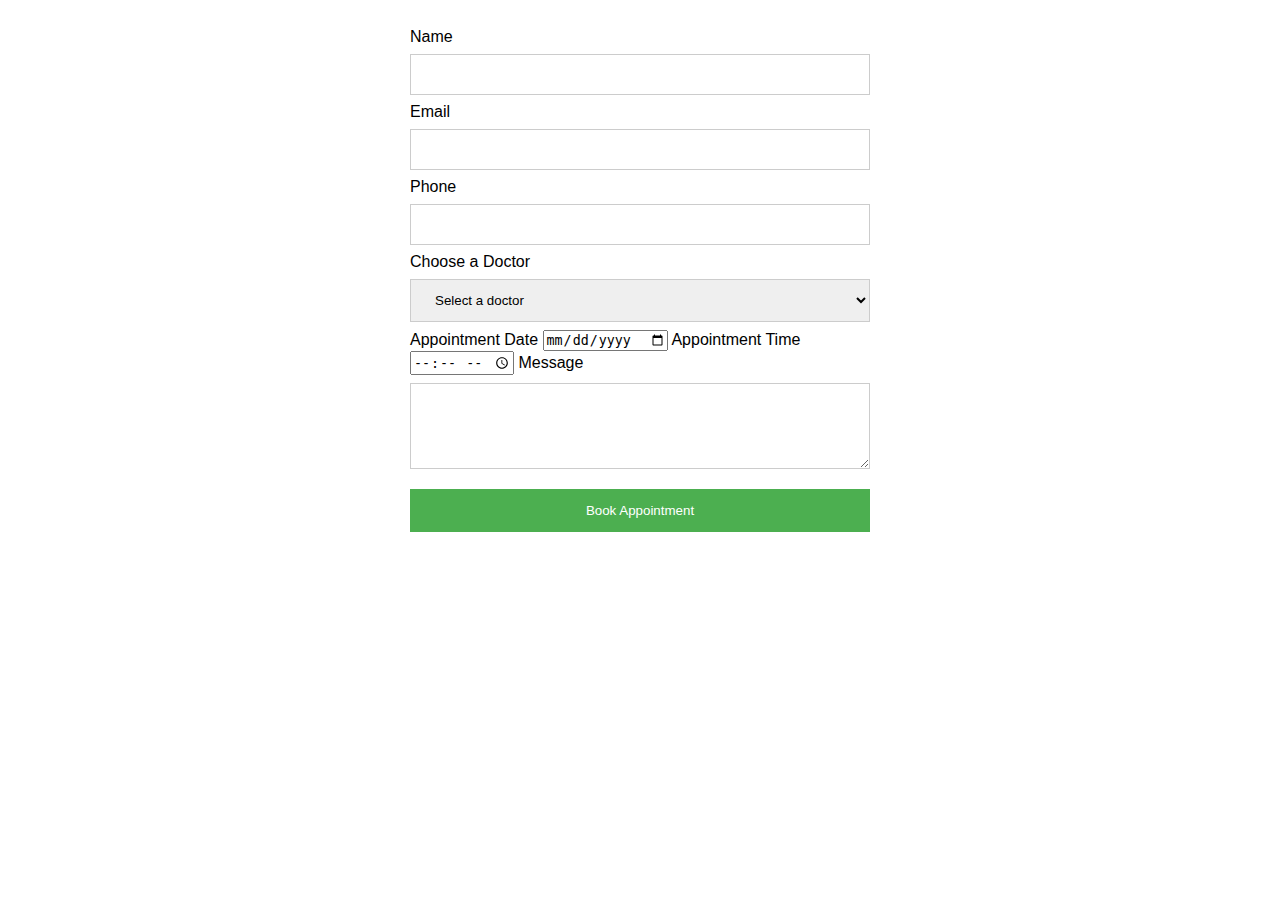
<file: apt.html>
<!DOCTYPE html>
<html lang="en">
<head>
    <meta charset="UTF-8">
    <meta name="viewport" content="width=device-width, initial-scale=1.0">
    <title>Book Appointment</title>
    <link rel="stylesheet" href="./apt.css">
</head>
<body>
    <div class="form-container">
        <form id="appointmentForm">
            <label for="name">Name</label>
            <input type="text" id="name" name="name" required>

            <label for="email">Email</label>
            <input type="email" id="email" name="email" required>

            <label for="phone">Phone</label>
            <input type="tel" id="phone" name="phone" required>

            <label for="doctor">Choose a Doctor</label>
            <select id="doctor" name="doctor" required>
                <option value="">Select a doctor</option>
                <option value="dr1">Dr. Bharat</option>
                <option value="dr2">Dr. Chandra</option>
                <option value="dr3">Dr. Karthik</option>
                <option value="dr4">Dr. Pavani</option>
                <option value="dr5">Dr. Prasad</option>
                <option value="dr6">Dr. Shiva</option>
                <option value="dr7">Dr. Shivani</option>
                <option value="dr8">Dr. Karthik</option>

            </select>

            <label for="appointmentDate">Appointment Date</label>
            <input type="date" id="appointmentDate" name="appointmentDate" required>

            <label for="appointmentTime">Appointment Time</label>
            <input type="time" id="appointmentTime" name="appointmentTime" required>

            <label for="message">Message</label>
            <textarea id="message" name="message" rows="4" required></textarea>

            <button type="submit">Book Appointment</button>
        </form>
    </div>
    <script>
        let appointmentForm = document.getElementById('appointmentForm');

        appointmentForm.addEventListener('submit', function(event) {
            event.preventDefault();
            let formData = new FormData(appointmentForm);
            let data = Object.fromEntries(formData.entries());

            // Save the data in local storage
            localStorage.setItem('appointmentData', JSON.stringify(data));

            // Clear the form
            appointmentForm.reset();

            // Show success message
            alert('Appointment booked successfully');
        });
    </script>
</body>
</html>
</file>
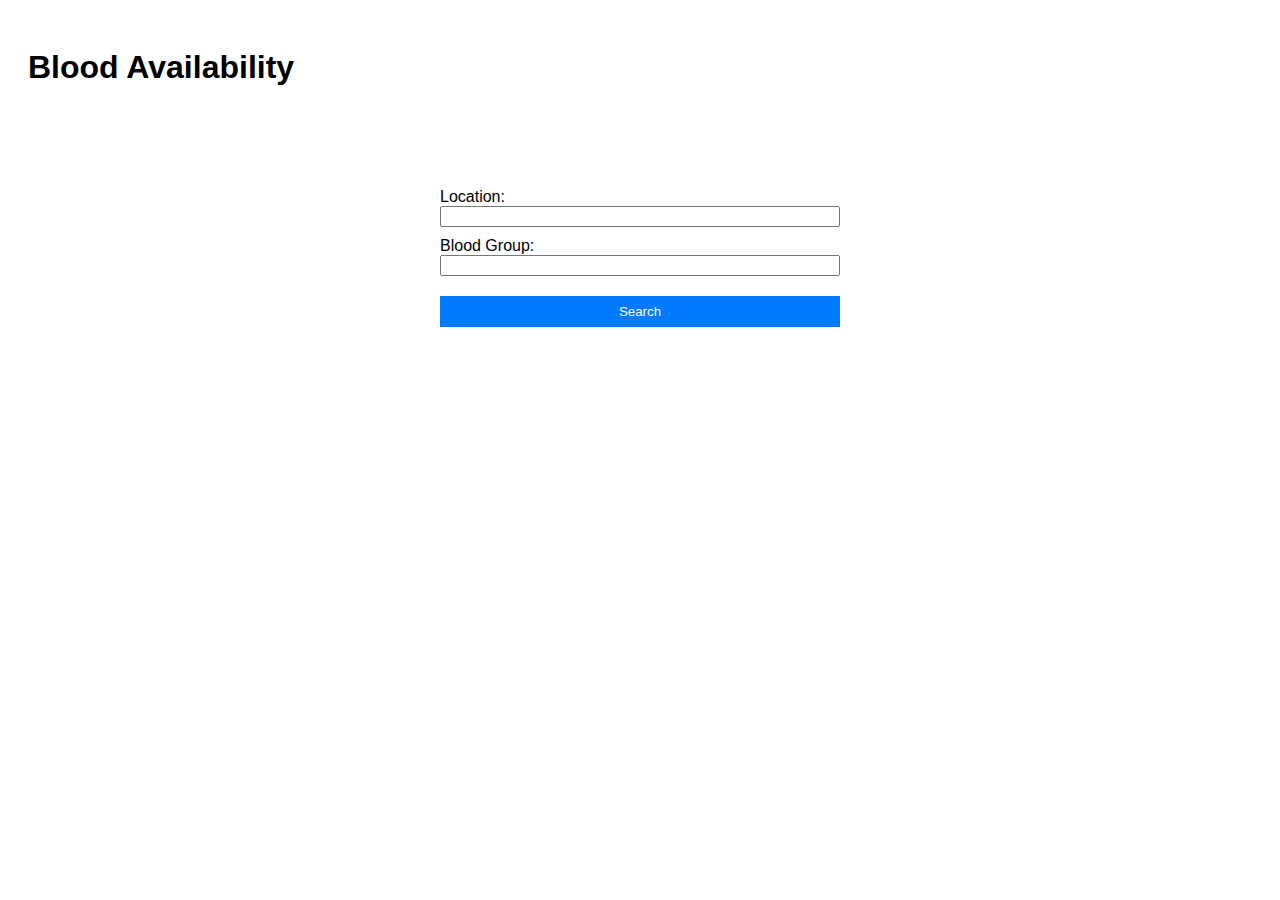
<file: ba.html>
<!DOCTYPE html>
<html lang="en">
<head>
    <meta charset="UTF-8">
    <meta name="viewport" content="width=device-width, initial-scale=1.0">
    <title>Blood Availability</title>
    <link rel="stylesheet" href="./ba.css">
</head>
<body>
    <header>
        <h1>Blood Availability</h1>
    </header>
    <nav>
        <!-- Add navigation links here -->
    </nav>
    <main>
        <form id="search-form">
            <label for="location">Location:</label>
            <input type="text" id="location" name="location" required>
            
            <label for="blood-group">Blood Group:</label>
            <input type="text" id="blood-group" name="blood-group" required>
            
            <button type="submit">Search</button>
        </form>
        <div id="results"></div>
    </main>
    <footer>
        <!-- Add footer content here -->
    </footer>
    <script src="ba.js"></script>
</body>
</html>
</file>
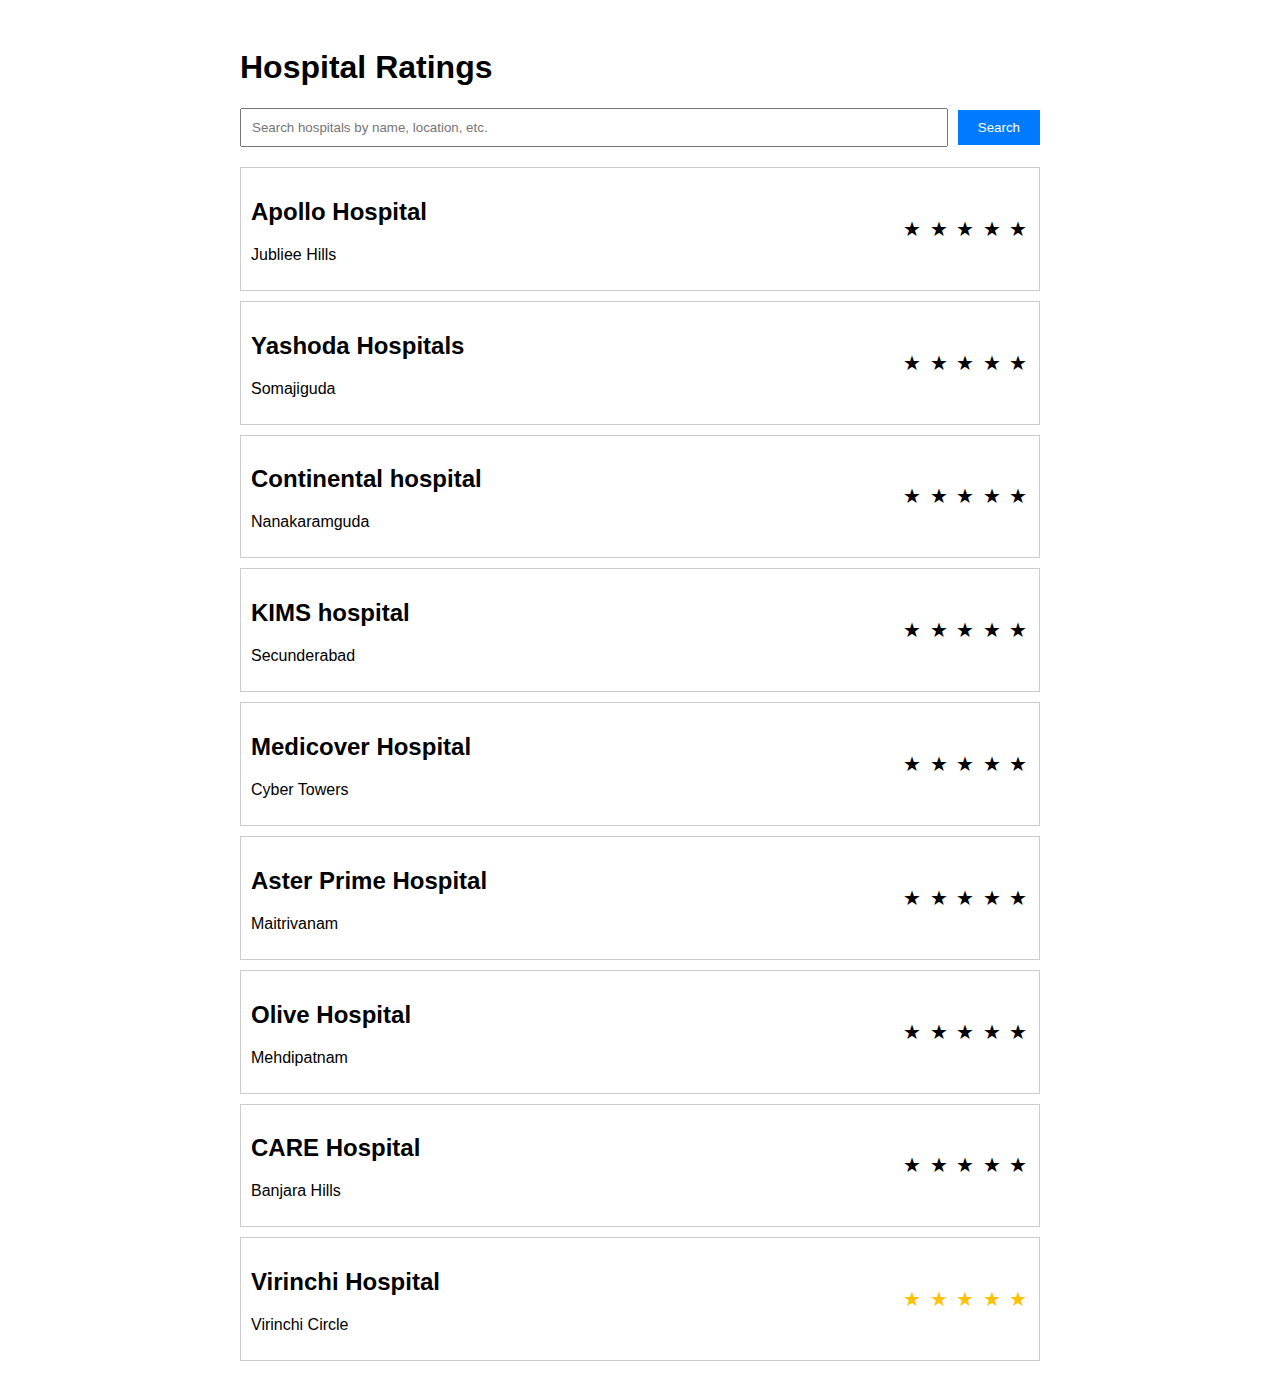
<file: dp.html>
<!DOCTYPE html>
<html lang="en">
<head>
    <meta charset="UTF-8">
    <meta name="viewport" content="width=device-width, initial-scale=1.0">
    <title>Hospital Ratings</title>
    <link rel="stylesheet" href="./dp.css">
</head>
<body>
    <div class="container">
        <h1>Hospital Ratings</h1>
        <div class="search-box">
            <input type="text" id="search" placeholder="Search hospitals by name, location, etc.">
            <button onclick="searchHospitals()">Search</button>
        </div>
        <div class="hospital-list">
            <!-- hospitals will be loaded here -->
        </div>
    </div>
    <script src="./dp.js"></script>
</body>
</html>
</file>
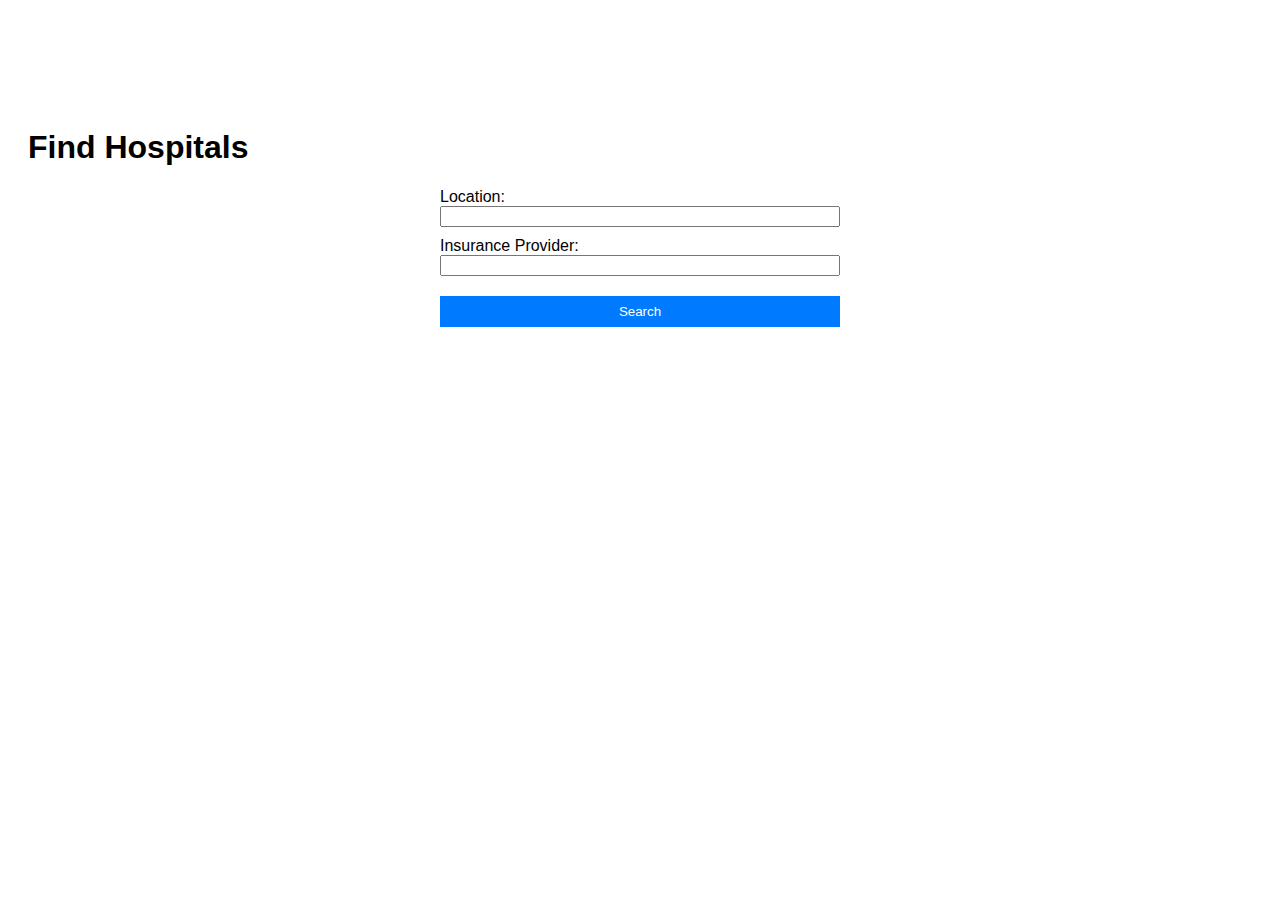
<file: ic.html>
<!DOCTYPE html>
<html lang="en">
<head>
    <meta charset="UTF-8">
    <meta name="viewport" content="width=device-width, initial-scale=1.0">
    <title>Health Insurance Provider</title>
    <link rel="stylesheet" href="ic.css">
</head>
<body>
    <header>
    
    </header>
    <nav>
    
    </nav>
    <main>
        <h1>Find Hospitals</h1>
        <form id="search-form">
            <label for="location">Location:</label>
            <input type="text" id="location" name="location">
            <label for="insurance-provider">Insurance Provider:</label>
            <input type="text" id="insurance-provider" name="insurance-provider">
            <button type="submit">Search</button>
        </form>
        <div id="results">
            <!-- Results will be displayed here -->
        </div>
    </main>
    <footer>
        <!-- Add your website footer here -->
    </footer>
    <script src="./ic.html"></script>
</body>
</html>
</file>
<file: apt.css>
body {
    font-family: Arial, sans-serif;
    
}
.form-container {
    width: 100%;
    max-width: 500px;
    margin: 0 auto;
    padding: 20px;
    box-sizing: border-box;
}
input[type="text"],
input[type="email"],
input[type="tel"],
select,
textarea {
    width: 100%;
    padding: 12px 20px;
    margin: 8px 0;
    display: inline-block;
    border: 1px solid #ccc;
    box-sizing: border-box;
}
button {
    background-color: #4CAF50;
    color: white;
    padding: 14px 20px;
    margin: 8px 0;
    border: none;
    cursor: pointer;
    width: 100%;
}
button:hover {
    opacity: 0.8;
}
</file>
<file: ba.css>
body {
    font-family: Arial, sans-serif;
}

header, nav, main, footer {
    padding: 20px;
}

form {
    display: flex;
    flex-direction: column;
    max-width: 400px;
    margin: 0 auto;
}

input {
    margin-bottom: 10px;
}

button {
    margin-top: 10px;
    background-color: #007BFF;
    color: white;
    padding: 8px 16px;
    border: none;
    cursor: pointer;
    transition: background-color 0.3s;
}

button:hover {
    background-color: #0056b3;
}

#results {
    margin-top: 20px;
}
</file>
<file: dp.css>
body {
    font-family: Arial, sans-serif;
}

.container {
    max-width: 800px;
    margin: 0 auto;
    padding: 20px;
}

.search-box {
    display: flex;
    justify-content: space-between;
    align-items: center;
}

.search-box input {
    width: 100%;
    padding: 10px;
    margin-right: 10px;
}

.search-box button {
    padding: 10px 20px;
    background-color: #007bff;
    color: white;
    border: none;
    cursor: pointer;
}

.hospital-list {
    margin-top: 20px;
}

.hospital-card {
    display: flex;
    justify-content: space-between;
    align-items: center;
    padding: 10px;
    border: 1px solid #ccc;
    margin-bottom: 10px;
}

.rating {
    margin-left: 20px;
}

.rating input {
    display: none;
}

.rating label {
    display: inline-block;
    cursor: pointer;
    font-size: 20px;
    padding: 2px;
}

.rating label:hover,
.rating label:hover ~ label,
.rating input:checked ~ label {
    color: #ffc107;
}
</file>
<file: ic.css>
body {
    font-family: Arial, sans-serif;
}

header, nav, main, footer {
    padding: 20px;
}

form {
    display: flex;
    flex-direction: column;
    max-width: 400px;
    margin: 0 auto;
}

input {
    margin-bottom: 10px;
}

button {
    margin-top: 10px;
    background-color: #007BFF;
    color: white;
    padding: 8px 16px;
    border: none;
    cursor: pointer;
    transition: background-color 0.3s;
}

button:hover {
    background-color: #0056b3;
}

#results {
    margin-top: 20px;
}
</file>
